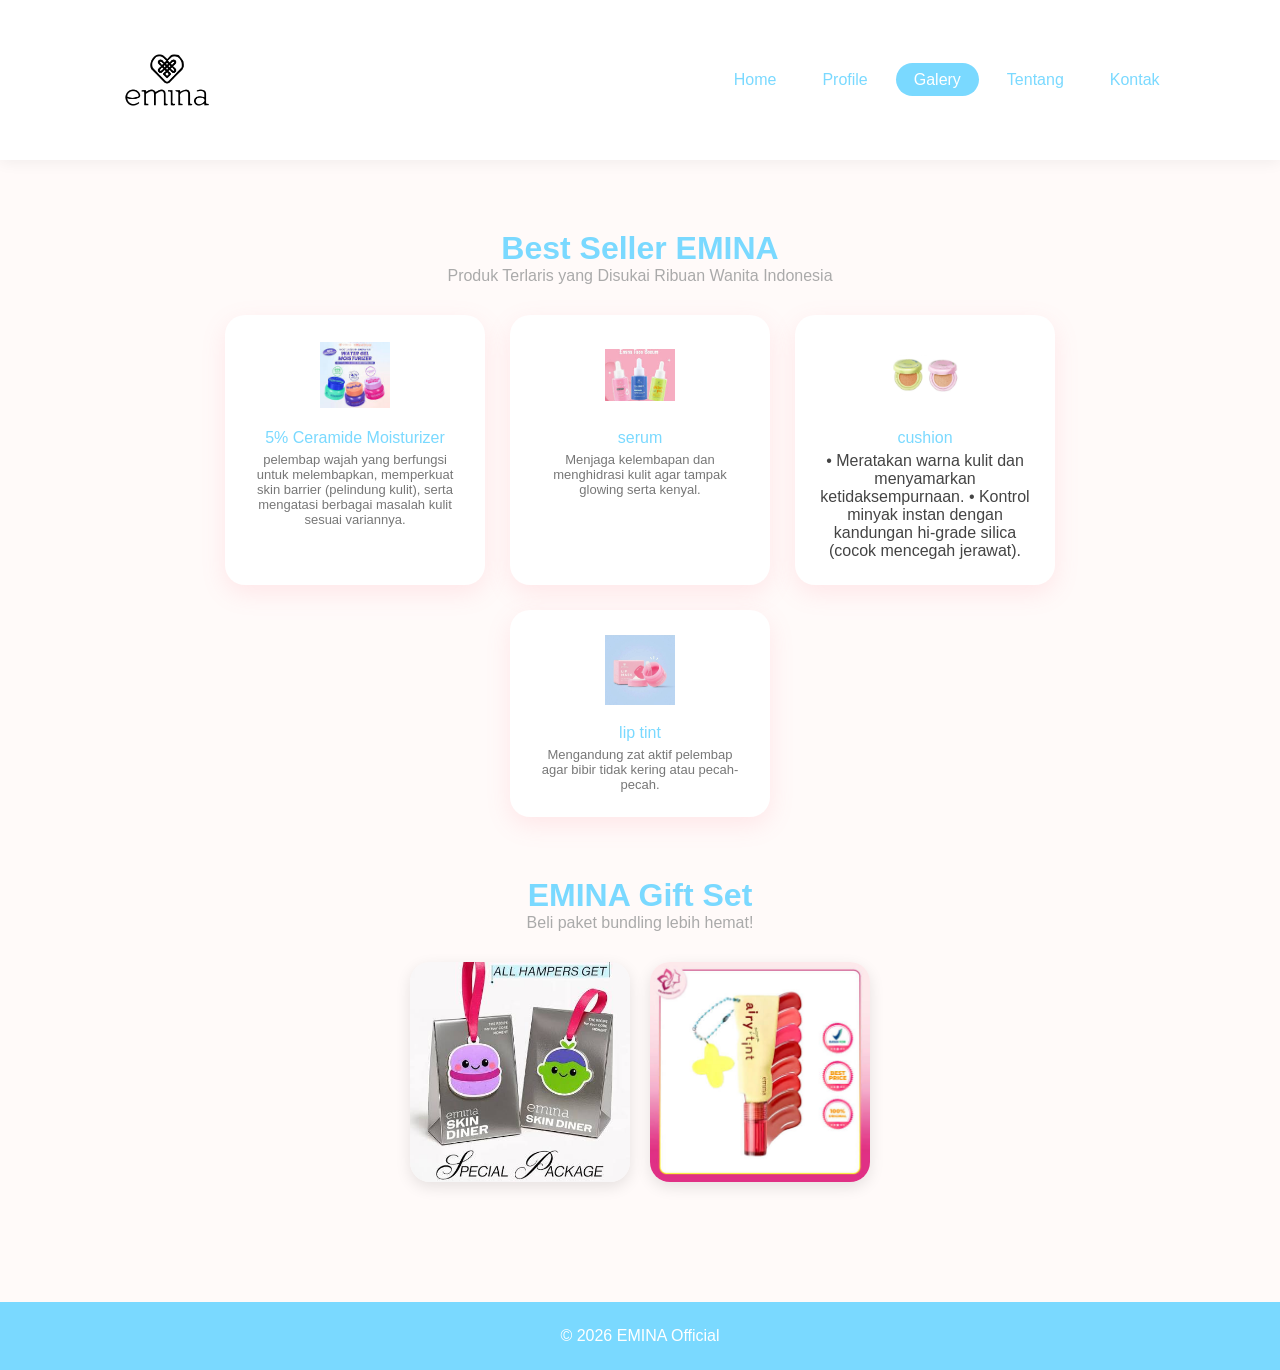
<file: galery.html>
<!DOCTYPE html>
<html>
<head>
  <meta charset="UTF-8">
  <meta name="viewport" content="width=device-width, initial-scale=1.0">
  <title>Products - EMINA</title>
  <link rel="stylesheet" href="style.css">
</head>
<body>

<div class="navbar">
    <img class="logo" src="emina.jpg" alt="EMINA Logo">
    <ul>
        <li><a href="index.html">Home</a></li>
        <li><a href="profile.html">Profile</a></li>
        <li class="active"><a href="galery.html">Galery</a></li>
        <li><a href="tentang.html">Tentang</a></li>
        <li><a href="kontak.html">Kontak</a></li>
    </ul>
</div>

<div class="section">
    <h1>Best Seller EMINA </h1>
    <h3>Produk Terlaris yang Disukai Ribuan Wanita Indonesia</h3>
    <div class="card-container">
        <div class="card"><img src="mois.jpg" alt="moist"><h3>5% Ceramide Moisturizer</h3><p>pelembap wajah yang berfungsi untuk melembapkan, memperkuat skin barrier (pelindung kulit), serta mengatasi berbagai masalah kulit sesuai variannya.</p></div>
        <div class="card"><img src="serum.jpg" alt="serum"><h3>serum</h3><p>Menjaga kelembapan dan menghidrasi kulit agar tampak glowing serta kenyal.</p></div>
        <div class="card"><img src="cus.jpg" alt="cushion"><h3>cushion</h3>• Meratakan warna kulit dan menyamarkan ketidaksempurnaan.
• Kontrol minyak instan dengan kandungan hi-grade silica (cocok mencegah jerawat).<p></p></div>
        <div class="card"><img src="lip.jpg" alt="lip "><h3>lip tint</h3><p>Mengandung zat aktif pelembap agar bibir tidak kering atau pecah-pecah.</p></div>
    </div>

    <h1 style="margin-top:60px;">EMINA Gift Set</h1>
    <h3>Beli paket bundling lebih hemat!</h3>
    <div class="img-gallery">
        <img src="gift1.jpg" alt="gift 1">
        <img src="gift2.jpg" alt="gift 2">
    </div>
</div>

<div class="footer">© 2026 EMINA Official</div>

</body>
</html>
</file>
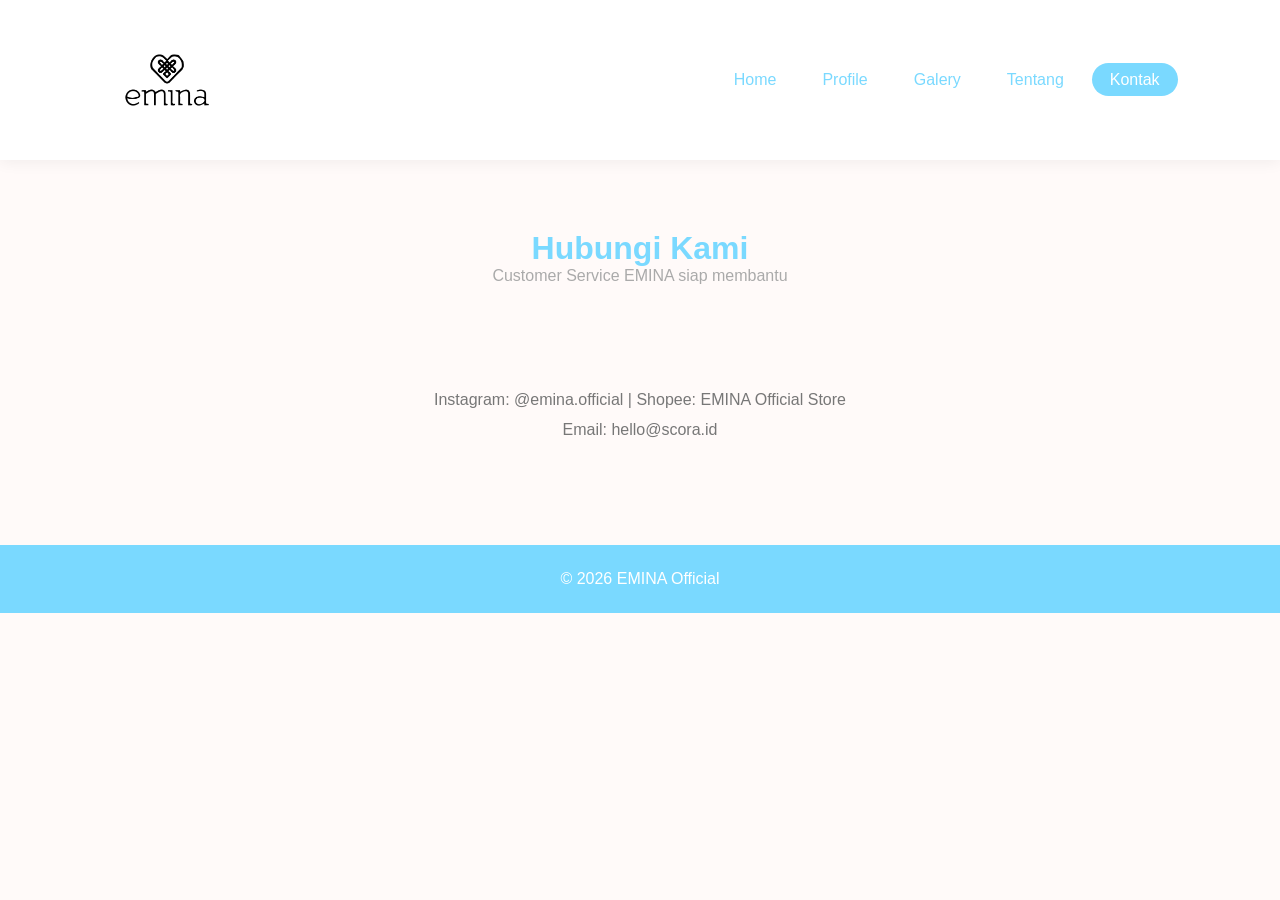
<file: kontak.html>
<!DOCTYPE html>
<html>
<head>
  <meta charset="UTF-8">
  <meta name="viewport" content="width=device-width, initial-scale=1.0">
  <title>Kontak - EMINA</title>
  <link rel="stylesheet" href="style.css">
</head>
<body>

<div class="navbar">
    <img class="logo" src="emina.jpg" alt="EMINA Logo">
    <ul>
        <li><a href="index.html">Home</a></li>
        <li><a href="profile.html">Profile</a></li>
        <li><a href="galery.html">Galery</a></li>
        <li><a href="tentang.html">Tentang</a></li>
        <li class="active"><a href="kontak.html">Kontak</a></li>
    </ul>
</div>

<div class="section">
  <h1>Hubungi Kami</h1>
  <h3>Customer Service EMINA siap membantu</h3>
</div>

<div style="text-align:center;padding-bottom:50px;line-height:30px;color:#777;">
    <p>Instagram: @emina.official | Shopee: EMINA Official Store</p>
    <p>Email: hello@scora.id</p>
</div>

<div class="footer">© 2026 EMINA Official</div>

</body>
</html>
</file>
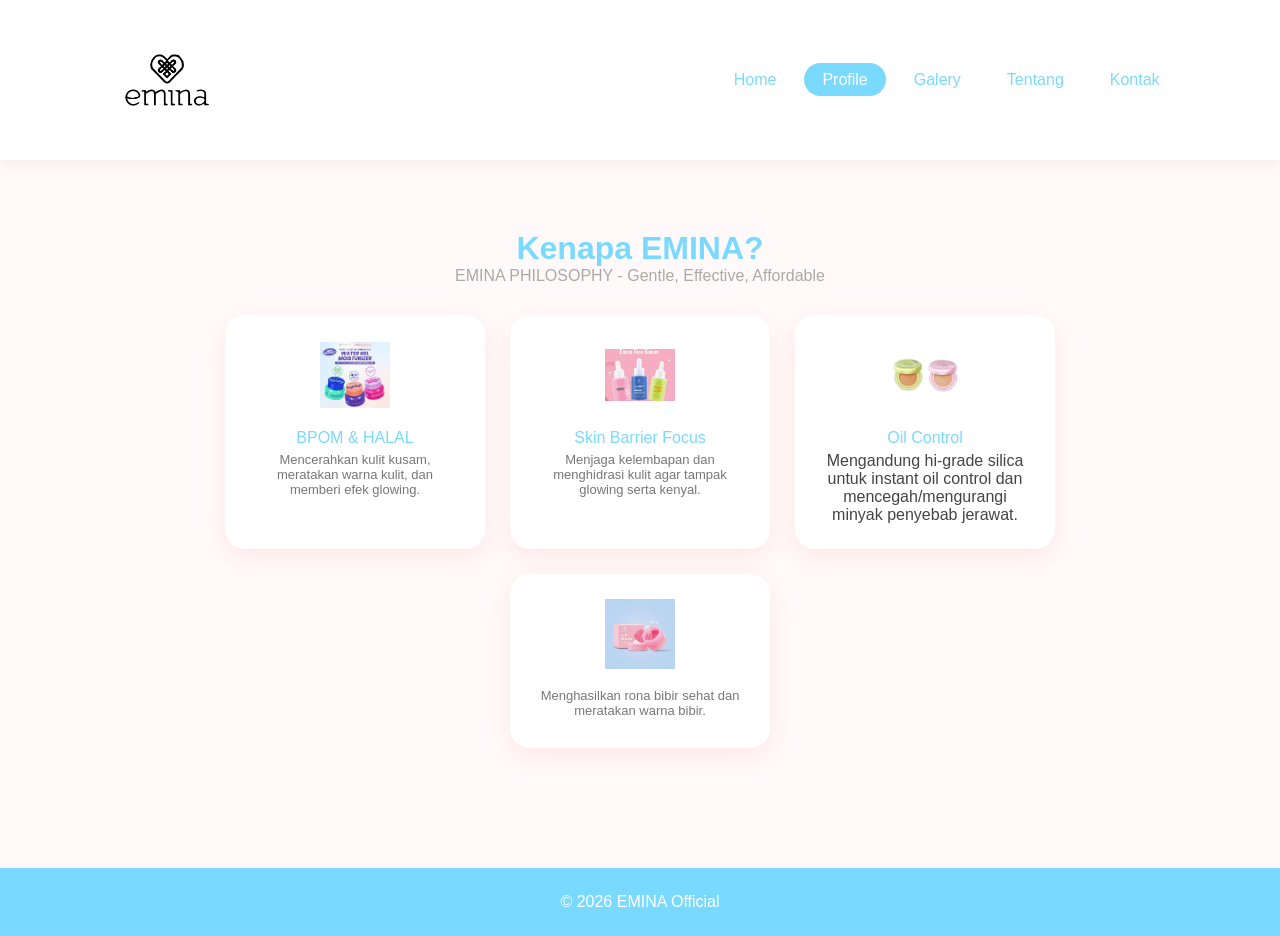
<file: profile.html>
<!DOCTYPE html>
<html>
<head>
  <meta charset="UTF-8">
  <meta name="viewport" content="width=device-width, initial-scale=1.0">
  <title>Profile - EMINA </title>
  <link rel="stylesheet" href="style.css">
</head>
<body>

<div class="navbar">
    <img class="logo" src="emina.jpg" alt="EMINA Logo">
    <ul>
        <li><a href="index.html">Home</a></li>
        <li class="active"><a href="profile.html">Profile</a></li>
        <li><a href="galery.html">Galery</a></li>
        <li><a href="tentang.html">Tentang</a></li>
        <li><a href="kontak.html">Kontak</a></li>
    </ul>
</div>

<div class="section">
    <h1>Kenapa EMINA?</h1>
    <h3>EMINA PHILOSOPHY - Gentle, Effective, Affordable</h3>
    <div class="card-container">
        <div class="card"><img src="mois.jpg" alt="bpom"><h3>BPOM & HALAL</h3><p> Mencerahkan kulit kusam, meratakan warna kulit, dan memberi efek glowing.</p></div>
        <div class="card"><img src="serum.jpg" alt="barrier"><h3>Skin Barrier Focus</h3><p>Menjaga kelembapan dan menghidrasi kulit agar tampak glowing serta kenyal.</p></div>
        <div class="card"><img src="cus.jpg" alt="acne"><h3>Oil Control</h3>Mengandung hi-grade silica untuk instant oil control dan mencegah/mengurangi minyak penyebab jerawat.</p></div>
        <div class="card"><img src="lip.jpg" alt="Lip Tint"><h3><p>Menghasilkan rona bibir sehat dan meratakan warna bibir.</p></div>
    </div>
</div>

<div class="footer">© 2026 EMINA Official</div>

</body>
</html>
</file>
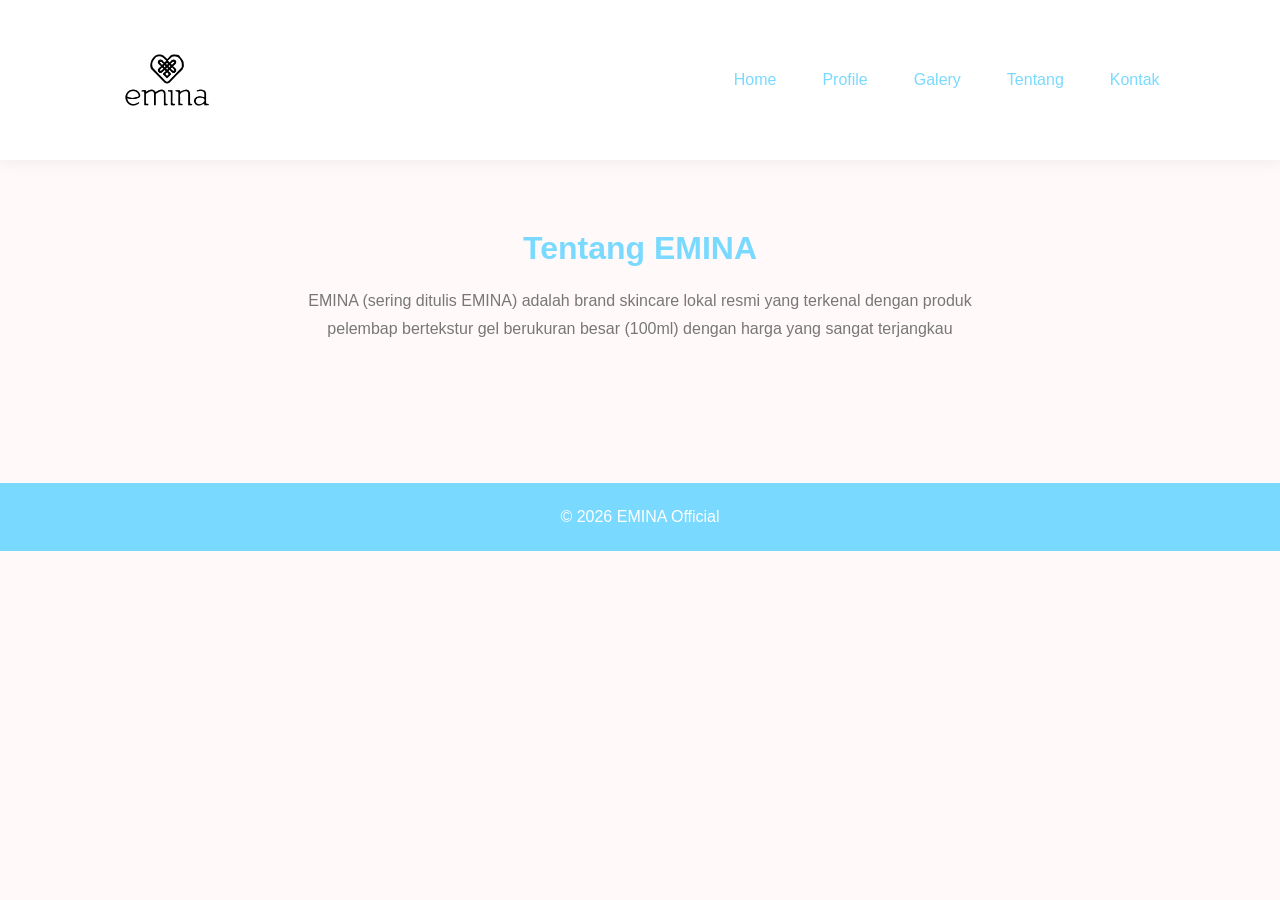
<file: tentang.html>
<!DOCTYPE html>
<html>
<head>
  <meta charset="UTF-8">
  <meta name="viewport" content="width=device-width, initial-scale=1.0">
  <title>Galery - EMINA</title>
  <link rel="stylesheet" href="style.css">
</head>
<body>

<div class="navbar">
    <img class="logo" src="emina.jpg" alt="EMINA Logo">
    <ul>
        <li><a href="index.html">Home</a></li>
        <li><a href="profile.html">Profile</a></li>
        <li><a href="galery.html">Galery</a></li>
        <li><a href="tentang.html">Tentang</a></li>
        <li><a href="kontak.html">Kontak</a></li>
    </ul>
</div>

<div class="section">
    <h1>Tentang EMINA</h1>
    <p style="max-width:700px;margin:20px auto;line-height:28px;color:#777;">
      EMINA (sering ditulis EMINA) adalah brand skincare lokal resmi yang terkenal dengan produk pelembap bertekstur gel berukuran besar (100ml) dengan harga yang sangat terjangkau
    </p>
</div>

<div class="footer">© 2026 EMINA Official</div>

</body>
</html>
</file>
<file: style.css>
*{margin:0;padding:0;box-sizing:border-box;font-family:'Poppins',sans-serif}
body{background:#fffaf9;color:#444}
.navbar{
    display:flex;justify-content:space-between;align-items:center;
    padding:15px 8%;background:#fff;
    box-shadow:0 2px 15px rgba(0,0,0,0.06);position:sticky;top:0;z-index:99;
}
.logo{width:130px}
.navbar ul{display:flex;list-style:none;gap:10px;flex-wrap:wrap}
.navbar ul li a{
    text-decoration:none;color:#7ad9ff;padding:8px 18px;
    border-radius:20px;font-weight:500;transition:0.3s;
}
.navbar ul li.active a, .navbar ul li a:hover{background:#7ad9ff;color:#fff}
.hero{
    background: linear-gradient(rgba(122, 217, 255, 0.85), rgba(122, 217, 255, 0.6)), url('scora-banner.jpg');
    background-size:cover;background-position:center;
    height:85vh;display:flex;align-items:center;justify-content:center;
    text-align:center;color:white;
}
.hero h1{font-size:50px;letter-spacing:2px}
.hero p{font-size:18px;margin-top:10px;font-weight:300}
.section{padding:70px 8%;text-align:center}
.section h1{color:#7ad9ff;font-size:32px}
.section h3{color:#aaa;font-weight:300;margin-bottom:30px;font-size:16px}
.card-container{display:flex;flex-wrap:wrap;justify-content:center;gap:25px;margin-top:30px}
.card{
    width:260px;background:#fff;border-radius:20px;
    padding:25px;box-shadow:0 8px 25px rgba(255,122,138,0.15);transition:0.3s;
}
.card:hover{transform:translateY(-8px)}
.card img{width:70px;height:70px;object-fit:contain}
.card h3{color:#7ad9ff;margin:15px 0 5px;font-size:16px}
.card p{font-size:13px;color:#777}
.img-gallery{display:flex;justify-content:center;gap:20px;flex-wrap:wrap;margin-top:30px}
.img-gallery img{width:220px;height:220px;object-fit:cover;border-radius:20px;box-shadow:0 5px 15px rgba(0,0,0,0.1)}
.footer{background:#7ad9ff;color:white;text-align:center;padding:25px;margin-top:50px}

/* Biar bagus di HP */
@media(max-width:768px){
  .navbar{flex-direction:column;gap:15px}
  .hero h1{font-size:32px}
  .hero{height:60vh}
}
</file>
